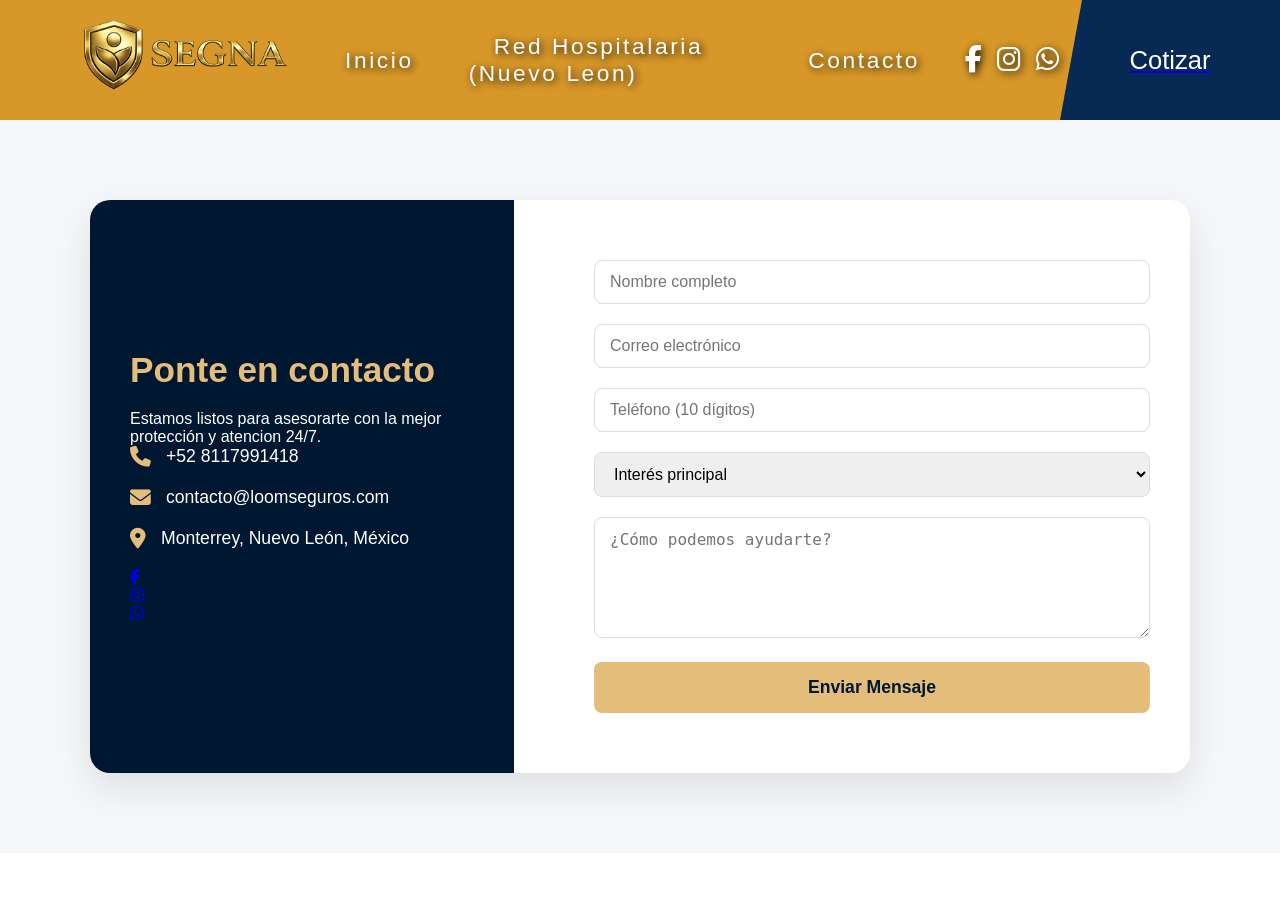
<file: Contacto.html>
<!-- PROTEGIENDO TU VIDA Y TU FUTURO -->

<!DOCTYPE html>
<html lang="es">
<head>
  <meta charset="UTF-8">
  <title>Contacto SEGNA </title>
  <link rel="stylesheet" href="contacto-style.css">  
   <link rel="stylesheet" href="https://cdnjs.cloudflare.com/ajax/libs/font-awesome/6.5.0/css/all.min.css">      
</head>

<script>
  document.querySelectorAll('.arrow').forEach(arrow => {
  arrow.addEventListener('click', () => {
    arrow.style.animation = 'clickPulse 0.3s';
    
    // Limpiar la animación para que funcione en cada clic
    arrow.addEventListener('animationend', () => {
      arrow.style.animation = '';
    }, { once: true });
  });
});

  document.addEventListener("DOMContentLoaded", () => {
    const links = document.querySelectorAll('.nav-link');

    links.forEach(link => {
      link.addEventListener('click', function (e) {
        e.preventDefault();
        document.body.classList.add('fade-out');
        const href = this.getAttribute('href') || this.getAttribute('data-href');
        setTimeout(() => {
          window.location.href = href;
        }, 1200); // Igual que tu transición
      });
    });
  });
</script>

<body>

<div class="navbar-contacto">
  <!-- LOGO -->
  <div class="logo-container">
      <a href="index.html">
      <img src="LOGO.png" alt="Fegza">
      </a>
  </div>

  <!-- NAV LINKS agrupados en una sola div contenedora -->
  <div class="nav-links">
    <div class="nav-link1">
      <a href="index.html">Inicio</a>
    </div>
    <div class="nav-link2">
      <div class="dropdown">
         <a href="Red-Hospitalaria.html">Red Hospitalaria (Nuevo Leon)</a>
        <div class="dropdown-content">
        </div>
      </div>
    </div>
    <div class="nav-link3">
      <a href="Contacto.html">Contacto</a>
    </div>
  </div>

<!-- REDES SOCIALES -->
  <div class="nav-social">
    <a href="https://www.facebook.com/SEGNA.ASESORES/" target="_blank"><i class="fab fa-facebook-f"></i></a>
    <a href="https://www.instagram.com/segna.asesores/" target="_blank"><i class="fab fa-instagram"></i></a>
    <a href="https://wa.me/521234567890" target="_blank"><i class="fab fa-whatsapp"></i></a>
  </div>

    <!-- BOTÓN DE NAV -->
    <div class="nav-button">
      <a href="Cotizar.html">
      <button  onclick="fadeToCotizar()">Cotizar</button>
     </a>
    </div>
  </div>
 

<section class="contacto-section">
    <div class="contacto-container">
        <!-- Información de Contacto -->
        <div class="contacto-info">
            <h2>Ponte en contacto</h2>
            <p>Estamos listos para asesorarte con la mejor protección y atencion 24/7.</p>
            
            <div class="info-item">
                <i class="fas fa-phone"></i>
                <span>+52 8117991418</span>
            </div>
            <div class="info-item">
                <i class="fas fa-envelope"></i>
                <span>contacto@loomseguros.com</span>
            </div>
            <div class="info-item">
                <i class="fas fa-map-marker-alt"></i>
                <span>Monterrey, Nuevo León, México</span>
            </div>

            <!-- Redes Sociales -->
            <a href="https://www.facebook.com/SEGNA.ASESORES/" target="_blank"><i class="fab fa-facebook-f"></i></a>
    <a href="https://www.instagram.com/segna.asesores/" target="_blank"><i class="fab fa-instagram"></i></a>
    <a href="https://wa.me/521234567890" target="_blank"><i class="fab fa-whatsapp"></i></a>
            </div>
        

        <!-- Formulario de Contacto -->
        <div class="contacto-form">
            <form id="contactForm">
                <div class="input-group">
                    <input type="text" id="nombre" placeholder="Nombre completo" required>
                </div>
                <div class="input-group">
                    <input type="email" id="email" placeholder="Correo electrónico" required>
                </div>
                <div class="input-group">
                    <input type="tel" id="telefono" placeholder="Teléfono (10 dígitos)" required>
                </div>
                <div class="input-group">
                    <select id="interes">
                        <option value="" disabled selected>Interés principal</option>
                        <option value="seguros">Seguros (GNP, AXA, Banorte...)</option>
                        <option value="otro">Otro</option>
                    </select>
                </div>
                <div class="input-group">
                    <textarea id="mensaje" rows="5" placeholder="¿Cómo podemos ayudarte?" required></textarea>
                </div>
                <button type="submit" class="btn-enviar">Enviar Mensaje</button>
            </form>
            <div id="formStatus" class="status-msg"></div>
        </div>
    </div>
</section>


  <script>
  window.addEventListener('load', function () {
    document.body.classList.add('loaded');
  });
</script>

</body>

<script>
  document.addEventListener("DOMContentLoaded", () => {
    const links = document.querySelectorAll('.nav-link');

    links.forEach(link => {
      link.addEventListener('click', function (e) {
        e.preventDefault();
        document.body.classList.add('fade-out');
        const href = this.getAttribute('href') || this.getAttribute('data-href');
        setTimeout(() => {
          window.location.href = href;
        }, 1200); // Igual que tu transición
      });
    });
  });
</script>
<script>
  window.addEventListener("scroll", function () {
    const navbar = document.querySelector(".navbar");
    if (window.scrollY > 10) {
      navbar.classList.add("scrolled");
    } else {
      navbar.classList.remove("scrolled");
    }
  });
</script>
<script>
  window.addEventListener('load', function () {
    document.body.classList.add('loaded');
  });
</script>

</html>
</file>
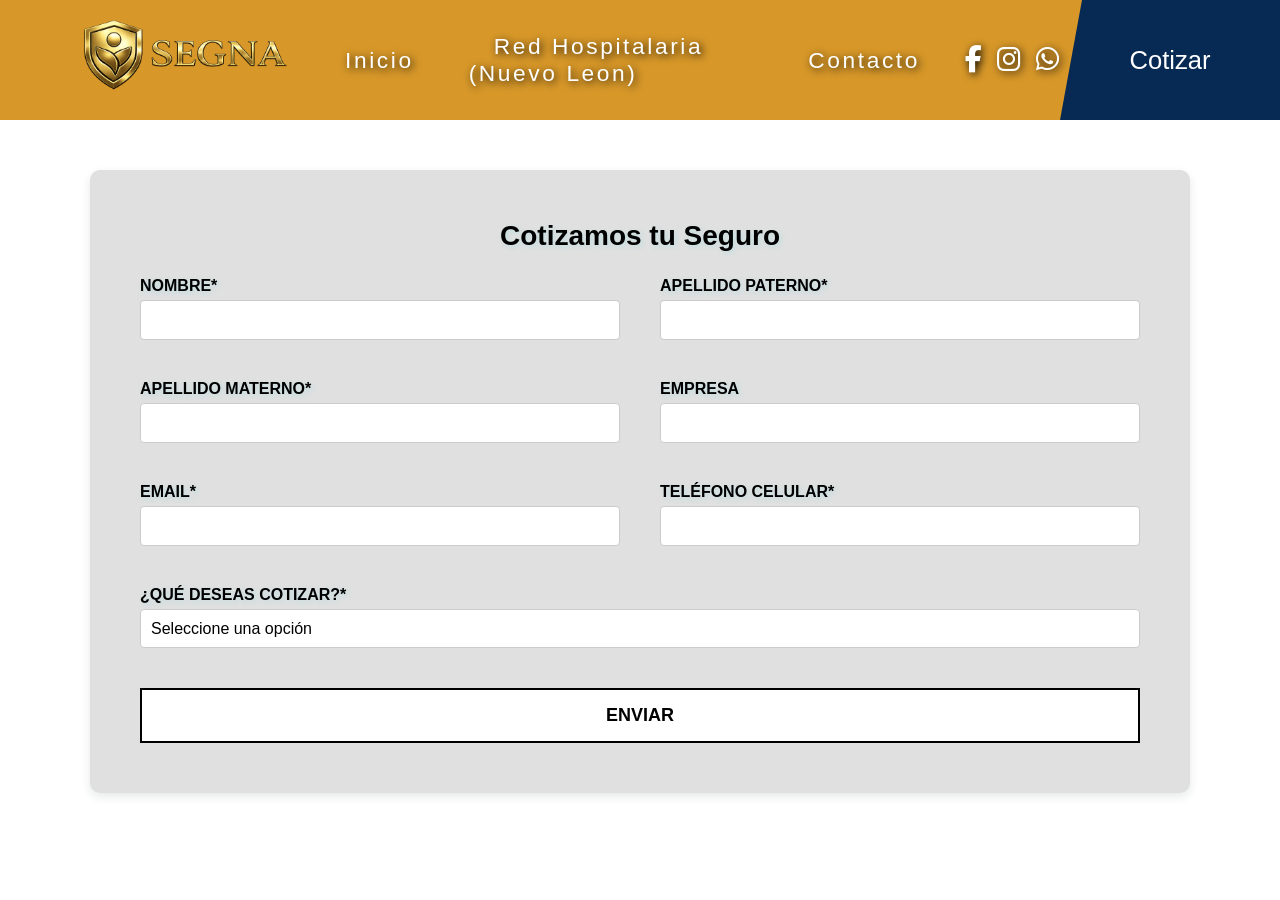
<file: Cotizar.html>
<!DOCTYPE html>
<html lang="es">
<head>
  <meta charset="UTF-8">
  <title>Cotizar SEGNA </title>
  <link rel="stylesheet" href="cotizar-style.css">
   <link rel="stylesheet" href="https://cdnjs.cloudflare.com/ajax/libs/font-awesome/6.5.0/css/all.min.css">
</head>
<body>

<div class="navbar-cotizar">
  <div class="logo-container">
    <a href="index.html">
      <img src="LOGO.png" alt="Fegza">
    </a>
  </div>

  <div class="nav-links">
    <div class="nav-link1">
      <a href="index.html">Inicio</a>
    </div>
    <div class="nav-link2">
      <div class="dropdown">
         <a href="Red-Hospitalaria.html">Red Hospitalaria (Nuevo Leon)</a>
        <div class="dropdown-content">
        </div>
      </div>
    </div>
    <div class="nav-link3">
      <a href="Contacto.html">Contacto</a>
    </div>
  </div>
 <!-- REDES SOCIALES -->
  <div class="nav-social">
    <a href="https://www.facebook.com/SEGNA.ASESORES/" target="_blank"><i class="fab fa-facebook-f"></i></a>
    <a href="https://www.instagram.com/segna.asesores/" target="_blank"><i class="fab fa-instagram"></i></a>
    <a href="https://wa.me/521234567890" target="_blank"><i class="fab fa-whatsapp"></i></a>
  </div>

  <div class="nav-button">
    <button onclick="window.location.href='Cotizar.html'">Cotizar</button>
  </div>
</div>

<!-- FORMULARIO COTIZAR -->
<div class="cotizar-formulario">
  <h2>Cotizamos tu Seguro</h2>

  <form id="cotizarForm" 
        action="https://script.google.com/macros/s/AKfycbz5pZIiwCxpywkEw_MQ3fmziVm3ckP-vAQSQdflvw7k8UALwWN_j0jtQeEi2dmaS5k3tw/exec" 
        method="POST">
        
    <div class="form-row">
      <div class="form-group">
        <label>NOMBRE*</label>
        <input type="text" name="nombre" required>
      </div>
      <div class="form-group">
        <label>APELLIDO PATERNO*</label>
        <input type="text" name="apellido_paterno" required>
      </div>
    </div>

    <div class="form-row">
      <div class="form-group">
        <label>APELLIDO MATERNO*</label>
        <input type="text" name="apellido_materno" required>
      </div>
      <div class="form-group">
        <label>EMPRESA</label>
        <input type="text" name="empresa">
      </div>
    </div>

    <div class="form-row">
      <div class="form-group">
        <label>EMAIL*</label>
        <input type="email" name="email" required>
      </div>
      <div class="form-group">
        <label>TELÉFONO CELULAR*</label>
        <input type="tel" name="telefono" required>
      </div>
    </div>

  <div class="form-row">
  <div class="form-group full-width">
    <label>¿QUÉ DESEAS COTIZAR?*</label>
<select name="cotizacion" required>
  <option value="" disabled selected>Seleccione una opción</option>
  <option value="Auto">Auto</option>
  <option value="Pick Up">Pick Up</option>
  <option value="Moto">Moto</option>
  <option value="Tracto camión">Tracto camión</option>
  <option value="Equipo pesado">Equipo pesado</option>
  <option value="Gastos médicos">Gastos médicos</option>
  <option value="Seguro de vida">Seguro de vida</option>
  <option value="Seguro de vivienda">Seguro de vivienda</option>
  <option value="Empresarial">Empresarial</option>
  <option value="Seguro de defunción">Seguro de defunción</option>
  <option value="Asistencia de viaje">Asistencia de viaje</option>
  <option value="Responsabilidad civil">Responsabilidad civil</option>
  <option value="Otro">Otro</option>
</select>

  </div>
</div>


    <button type="submit" class="submit-btn">ENVIAR</button>
  </form>

  <script>
    document.getElementById("cotizarForm").addEventListener("submit", function(e) {
      e.preventDefault();
      const form = e.target;
      const data = new FormData(form);
      fetch(form.action, {
        method: "POST",
        body: data
      })
      .then(response => response.text())
      .then(responseText => {
        alert("¡Formulario enviado correctamente!");
        form.reset();
      })
      .catch(error => {
        alert("Hubo un error al enviar el formulario.");
        console.error(error);
      });
    });
  </script>
</div>



<script>
  window.addEventListener('load', function () {
    document.body.classList.add('loaded');
  });
</script>

</body>
</html>
</file>
<file: contacto-style.css>
/* NAVBAR GENERAL */
* { box-sizing: border-box; margin: 0; padding: 0; }

/* BODY */
body {
  padding-top: 120px; 
  overflow-x: hidden;
  max-width: 100vw;
  font-family: Arial, sans-serif;
}

body.loaded {
  opacity: 1;
  transform: scale(1);
}

/* NAVBAR CONTACTO */
.navbar-contacto {
   text-shadow: 2px 2px 8px black;
  transition: background-color 0.3s ease;
  z-index: 9999;
  position: fixed;
  top: 0;
  left: 0;
  width: 100%;
  background-color: #d89829; 
   display: flex;
  align-items: center;
  justify-content: space-between;
  color: white;
  height: 120px; 
}

/* SCROLL EFECTO (CORREGIDO) */
.navbar-contacto.scrolled {
  background-color: rgba(204, 142, 75, 0.8); /* 80% opaco */
  backdrop-filter: blur(6px); /* opcional: desenfoque de fondo elegante */
}

/* LOGO */
.logo-container {
  display: flex;
  align-items: center;
  height: 110%;
}

.logo-container img {
  width: 270px; /* Reducido un poco para que respire */
  max-width: 45vw;
  margin-left: 50px;
  display: block;
}


/* NAV LINKS */
.nav-links {
  display: flex;
  gap: 30px;
  justify-content: center;
  align-items: center;
  flex: 1;
}

.nav-links a {
  color: rgb(255, 255, 255);
  text-decoration: none;
  font-size: 1.42em;
  letter-spacing: 2.6px;
  transition: color 1s ease, background-color 1s ease;
  padding: 20px 25px;
  border-radius: 5px;
}

.nav-links a:hover {
  text-shadow: 2px 2px 8px rgba(88, 88, 88, 0.76);
  color: #000000;
  background-color: rgba(255, 196, 0, 0.027);
   transform: scale(1.2);
  box-shadow: 0 4px 15px rgba(0, 48, 102, 0.418);
  text-underline-position: above;
}

/* DROPDOWN */
.dropdown {
  position: relative;
}

.dropdown-content {
  display: none;
  position: absolute;
  top: 100%;
  left: 0;
  background-color: #e4bd7a;
  padding: 10px;
  border-radius: 8px;
  z-index: 999;
}

.dropdown:hover .dropdown-content {
  display: block;
}

.dropdown-content a {
  display: block;
  padding: 8px 10px;
  color: white;
  text-decoration: none;
  transition: background-color 0.3s ease;
}

.dropdown-content a:hover {
  background-color: #ac843f;
}

/* BOTÓN EN NAVBAR */

/* Asegura que los links estén alineados correctamente */
.nav-links {
  display: flex;
  align-items: center;
}

/* REDES SOCIALES EN NAV */
.nav-social {
  display: flex;
  align-items: center;
  gap: 15px;
  margin-left: 20px;
}

.nav-social a {
 color: white;
  font-size: 27px;
  transition: ease-in-out 3s;
  transition: color 0.3s ease;
  text-decoration: none;
  transition: color 1s ease;
}

.nav-social a:hover {
  color: #ffb223; /* o ajusta según tu diseño */
  font-size: 30px;

}
/* BOTÓN EN NAVBAR pegado a la derecha */
.nav-button {
  height: 100%;
  display: flex;
  align-items: stretch; /* hace que el botón use todo el alto de la navbar */
}

.nav-button button {
  height: 100%;
  width: 220px;
  padding: 0 40px;
  color: white;
  background-color: #062a53;
  border: none;
  border-radius: 0;
  cursor: pointer;
  font-size: 1.6em;
  display: flex;
  align-items: center;
  justify-content: center;
  transition:  background-color 1s ease, color 0.8s ease;
  clip-path: polygon(10% 0%, 100% 0%, 100% 100%, 0% 100%);
}


/* Estilo al pasar el mouse */
.nav-button button:hover {
  background-color: #020d3b;
  color: #eca84f;
  font-size: 1.7em;
  font-weight: bolder;
}



body {
  opacity: 0;
  transform: scale(1.05);
  transition: opacity 0.6s ease, transform 0.6s ease;
}

body.loaded {
  opacity: 1;
  transform: scale(1);
}

body.fade-out {
  opacity: 0;
  transform: scale(0.95);
}

.contacto-section {
    padding: 80px 20px;
    background-color: #f5f7fa;
}

.contacto-container {
    max-width: 1100px;
    margin: 0 auto;
    display: grid;
    grid-template-columns: 1fr 1.5fr;
    gap: 40px;
    background: white;
    border-radius: 20px;
    overflow: hidden;
    box-shadow: 0 15px 40px rgba(0,0,0,0.1);
}

/* Panel Izquierdo (Info) */
.contacto-info {
    background-color: #001731;
    color: white;
    padding: 60px 40px;
    display: flex;
    flex-direction: column;
    justify-content: center;
}

.contacto-info h2 {
    font-size: 2.2rem;
    margin-bottom: 20px;
    color: #e4bd7a;
}

.info-item {
    display: flex;
    align-items: center;
    gap: 15px;
    margin-bottom: 20px;
    font-size: 1.1rem;
}

.info-item i {
    color: #e4bd7a;
    font-size: 1.3rem;
}

.contacto-social {
    margin-top: 30px;
    display: flex;
    gap: 20px;
}

.contacto-social a {
    color: white;
    font-size: 1.5rem;
    transition: color 0.3s;
}

.contacto-social a:hover {
    color: #e4bd7a;
}

/* Panel Derecho (Formulario) */
.contacto-form {
    padding: 60px 40px;
}

.input-group {
    margin-bottom: 20px;
}

.input-group input, 
.input-group select, 
.input-group textarea {
    width: 100%;
    padding: 12px 15px;
    border: 1px solid #ddd;
    border-radius: 8px;
    font-size: 1rem;
    outline: none;
    transition: border-color 0.3s;
}

.input-group input:focus, 
.input-group textarea:focus {
    border-color: #001731;
}

.btn-enviar {
    width: 100%;
    padding: 15px;
    background-color: #e4bd7a;
    color: #001731;
    border: none;
    border-radius: 8px;
    font-size: 1.1rem;
    font-weight: bold;
    cursor: pointer;
    transition: background 0.3s;
}

.btn-enviar:hover {
    background-color: #001731;
    color: white;
}

.status-msg {
    margin-top: 15px;
    padding: 10px;
    border-radius: 5px;
    display: none;
    text-align: center;
}

/* Responsive */
@media (max-width: 768px) {
    .contacto-container {
        grid-template-columns: 1fr;
    }
}
</file>
<file: cotizar-style.css>
/* NAVBAR GENERAL */
* { box-sizing: border-box; margin: 0; padding: 0; }

body {
  padding-top: 120px; 
  overflow-x: hidden;
  max-width: 100vw;
  font-family: Arial, sans-serif;
}

body.loaded {
  opacity: 1;
  transform: scale(1);
}


.navbar-cotizar{
    text-shadow: 2px 2px 8px black;
  transition: background-color 0.3s ease;
  z-index: 9999;
  position: fixed;
  top: 0;
  left: 0;
  width: 100%;
  background-color: #d89829; 
   display: flex;
  align-items: center;
  justify-content: space-between;
  color: white;
  height: 120px; 
}

.navbar.scrolled {
  background-color: rgba(204, 142, 75, 0.8); /* 80% opaco */
  backdrop-filter: blur(6px); /* opcional: desenfoque de fondo elegante */
}


/* LOGO */
.logo-container {
  display: flex;
  align-items: center;
  height: 110%;
}

.logo-container img {
  width: 270px; /* Reducido un poco para que respire */
  max-width: 45vw;
  margin-left: 50px;
  display: block;
}



/* NAV LINKS agrupados y centrados */
.nav-links {
  display: flex;
  gap: 30px;
  justify-content: center;
  align-items: center;
  flex: 1;
}

.nav-links a {
  color: rgb(255, 255, 255);
  text-decoration: none;
  font-size: 1.42em;
  letter-spacing: 2.6px;
  transition: color 1s ease, background-color 1s ease;
  padding: 20px 25px;
  border-radius: 5px;
}

.nav-links a:hover {
  text-shadow: 2px 2px 8px rgba(88, 88, 88, 0.76);
  color: #000000;
  background-color: rgba(255, 196, 0, 0.027);
   transform: scale(1.2);
  box-shadow: 0 4px 15px rgba(0, 48, 102, 0.418);
  text-underline-position: above;
}

/* DROPDOWN */
.dropdown {
  position: relative;
}

.dropdown-content {
  display: none;
  position: absolute;
  top: 100%;
  left: 0;
  background-color: #e4bd7a;
  padding: 10px;
  border-radius: 8px;
  z-index: 999;
}

.dropdown:hover .dropdown-content {
  display: block;
}

.dropdown-content a {
  display: block;
  padding: 8px 1px;
  color: white;
  text-decoration: none;
  transition: background-color 1s ease;
}

.dropdown-content a:hover {
  background-color: #ac843f;
}

/* BOTÓN EN NAVBAR */

/* Asegura que los links estén alineados correctamente */
.nav-links {
  display: flex;
  align-items: center;
}

/* REDES SOCIALES EN NAV */
.nav-social {
  display: flex;
  align-items: center;
  gap: 15px;
  margin-left: 20px;
}

.nav-social a {
 color: white;
  font-size: 27px;
  transition: ease-in-out 3s;
  transition: color 0.3s ease;
  text-decoration: none;
  transition: color 1s ease;
}

.nav-social a:hover {
  color: #ffb223; /* o ajusta según tu diseño */
  font-size: 30px;

}
/* BOTÓN EN NAVBAR pegado a la derecha */
.nav-button {
  height: 100%;
  display: flex;
  align-items: stretch; /* hace que el botón use todo el alto de la navbar */
}

.nav-button button {
  height: 100%;
  width: 220px;
  padding: 0 40px;
  color: white;
  background-color: #062a53;
  border: none;
  border-radius: 0;
  cursor: pointer;
  font-size: 1.6em;
  display: flex;
  align-items: center;
  justify-content: center;
  transition:  background-color 1s ease, color 0.8s ease;
  clip-path: polygon(10% 0%, 100% 0%, 100% 100%, 0% 100%);
}


/* Estilo al pasar el mouse */
.nav-button button:hover {
  background-color: #020d3b;
  color: #eca84f;
  font-size: 1.7em;
  font-weight: bolder;
}

body {
  opacity: 0;
  transform: scale(1.05);
  transition: opacity 0.6s ease, transform 0.6s ease;
}

body.loaded {
  opacity: 1;
  transform: scale(1);
}

body.fade-out {
  opacity: 0;
  transform: scale(0.95);
}

/* FORMULARIO DE COTIZACIÓN */
.cotizar-formulario {
  margin-top: 110px;
  max-width: 1100px;
  margin: 50px auto;
  background-color: #e0e0e0;
  padding: 50px;
  border-radius: 10px;
  box-shadow: 0 4px 10px rgba(20, 43, 39, 0.1);
}

.cotizar-formulario h2 {
  text-align: center;
  font-size: 28px;
  margin-bottom: 25px;
  text-shadow: 2px 2px 5px rgba(184, 220, 223, 0.8);
}

.cotizar-formulario form {
  display: flex;
  flex-direction: column;
  gap: 40px;
}

.form-row {
  display: flex;
  flex-wrap: wrap;
  gap: 40px;
}

.form-group {
  flex: 1;
  min-width: 250px;
   text-shadow: 2px 2px 5px rgba(184, 220, 223, 0.8);
}

.full-width {
  width: 100%;
}


label {
  display: block;
  font-weight: bold;
  margin-bottom: 5px;
}

input, select {
  width: 100%;
  padding: 10px;
  font-size: 16px;
  border: 1px solid #ccc;
  border-radius: 4px;
}

.submit-btn {
  width: 100%;
  padding: 15px;
  font-size: 18px;
  border: 2px solid black;
  background-color: white;
  cursor: pointer;
  font-weight: bold;
  transition: all 0.3s ease;
}

.submit-btn:hover {
  background-color: black;
  color: white;
}

select {
  appearance: none;
  -webkit-appearance: none;
  -moz-appearance: none;
  background-color: white;
  border: 1px solid #ccc;
  cursor: pointer;
  padding: 10px;
}

select option {
  background-color: white;
  color: black;
}

select option:hover {
  background-color: #00bcd4; 
  color: white;
}
</file>
